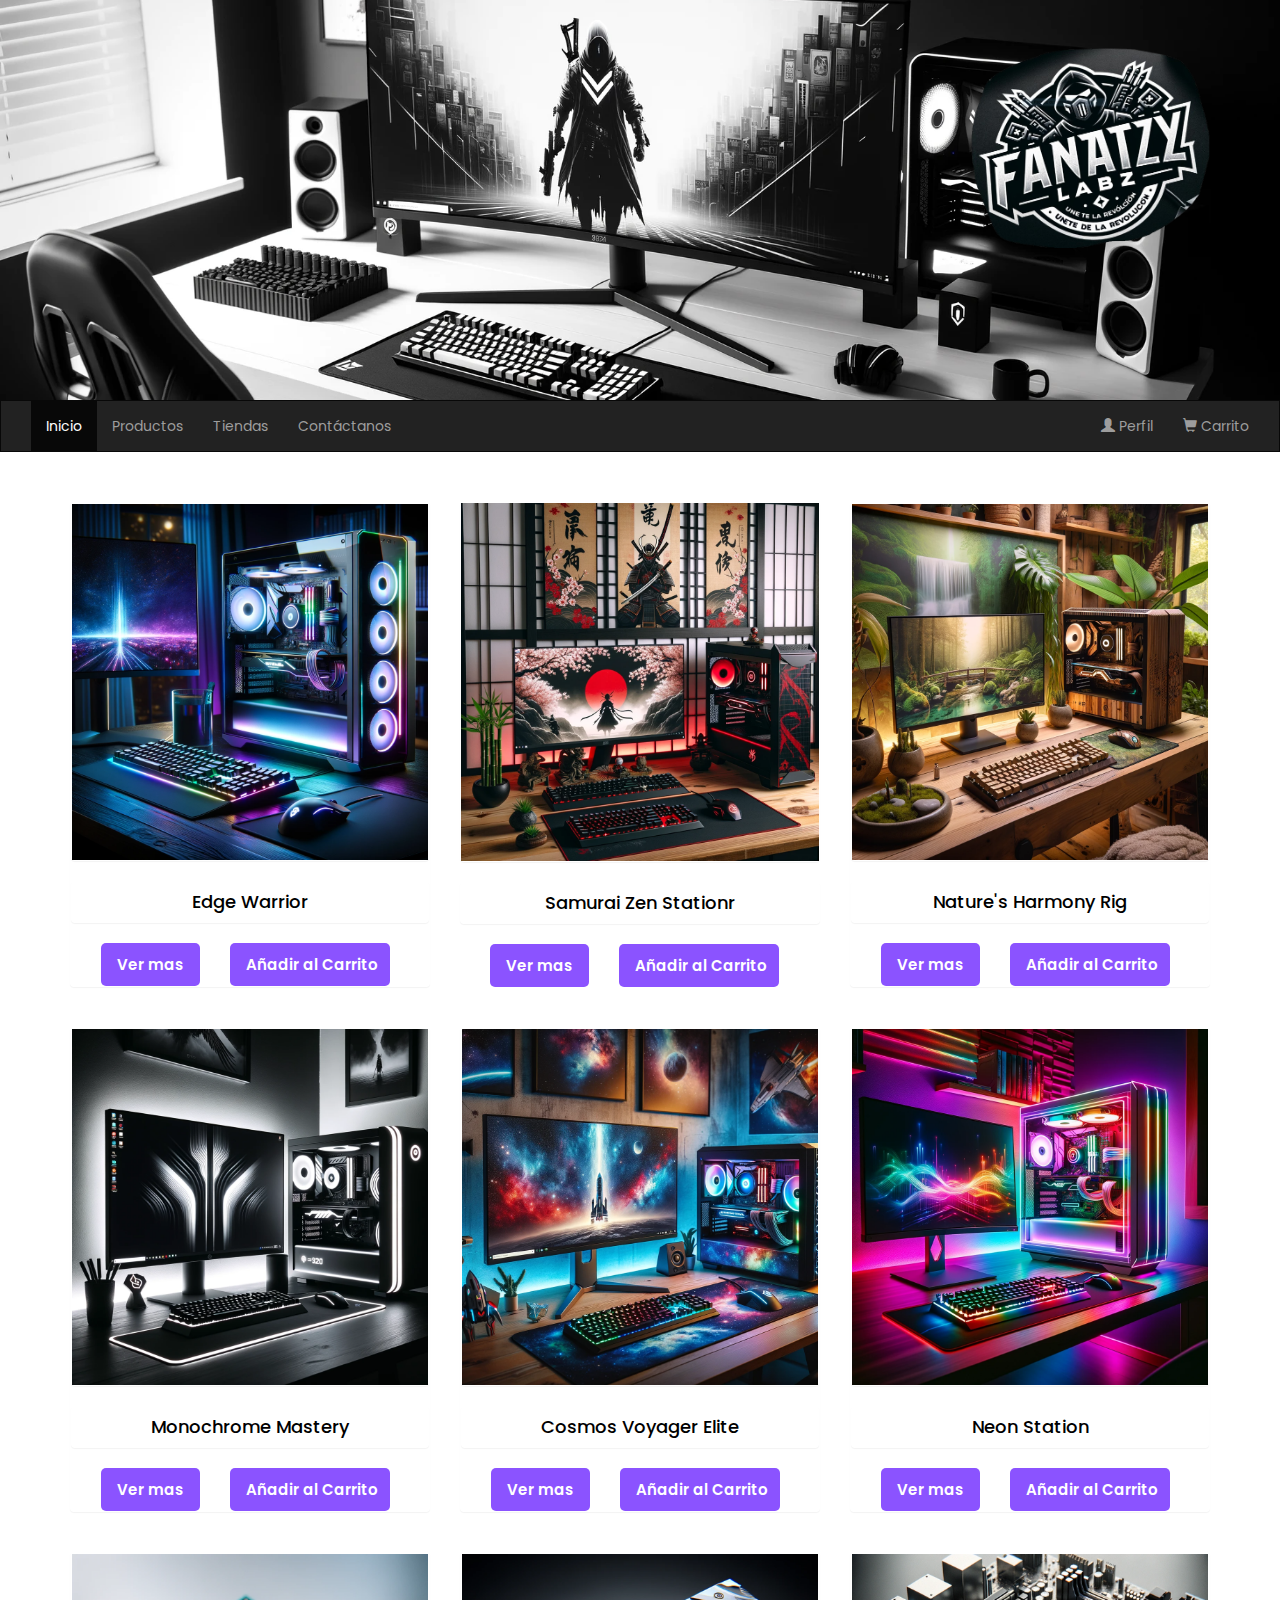
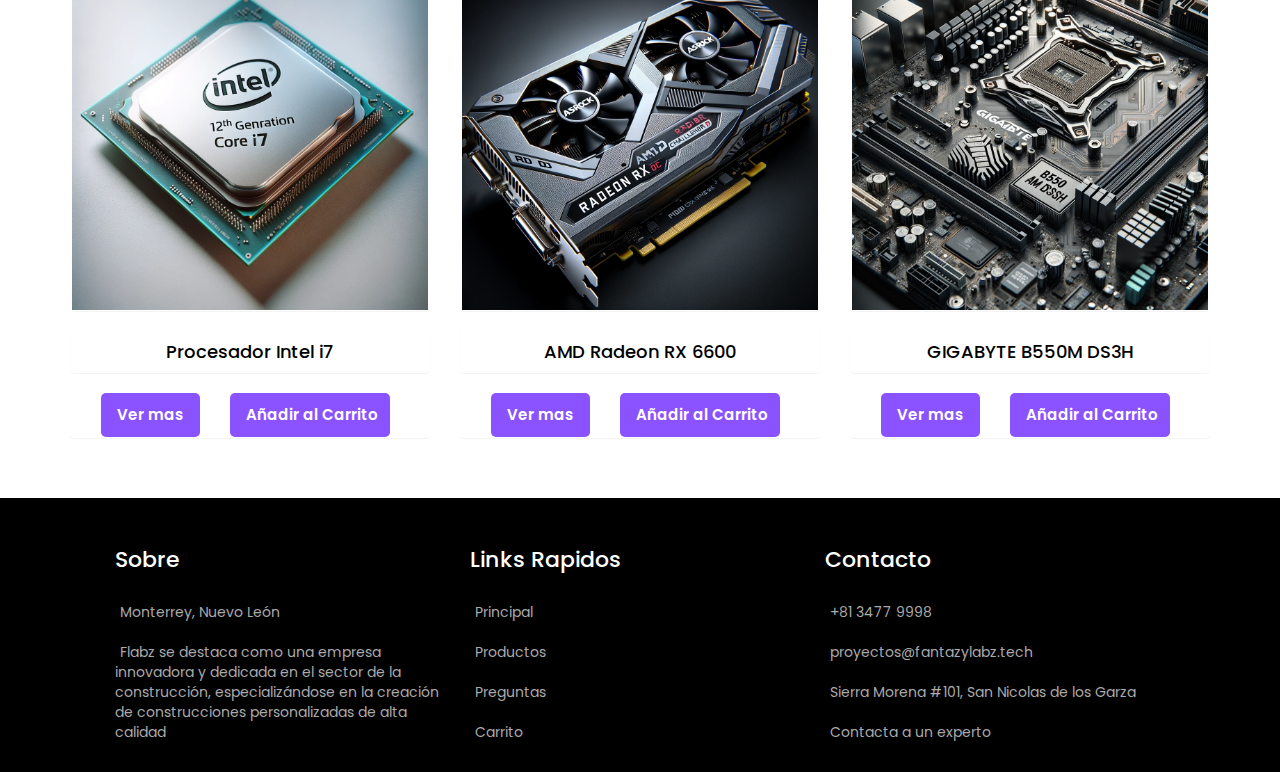
<file: Flabz ecommerce/index.html>
<!DOCTYPE html>
<html lang="en">
<head>
  <title>FantazyLabzShop</title>
  <meta charset="utf-8">
  <meta name="viewport" content="width=device-width, initial-scale=1">
  <link rel="stylesheet" href="https://maxcdn.bootstrapcdn.com/bootstrap/3.4.1/css/bootstrap.min.css">
  <script src="https://ajax.googleapis.com/ajax/libs/jquery/3.7.1/jquery.min.js"></script>
  <script src="https://maxcdn.bootstrapcdn.com/bootstrap/3.4.1/js/bootstrap.min.js"></script>
  <link rel="stylesheet" href="csss/footer.css">
  <link rel="shortcut icon" href="img/logo.jpg">
  <style>
    /* Remove the navbar's default rounded borders and increase the bottom margin */ 
    .navbar {
      margin-bottom: 50px;
      border-radius: 0;
    }
    
    /* Remove the jumbotron's default bottom margin */ 
     .jumbotron {
      margin-bottom: 0;
    }
   
    .logo {
    float: right;
}

    /* Add a gray background color and some padding to the footer */
    footer {
      background-color: #f2f2f2;
      padding: 25px;
    }

   
        .jumbotron {
            background-image: url('img/back1.png');
            background-size: cover;
            background-position: center;
            color: white;
            height: 400px;
          
        }

        .footer-text {
          text-align: center;
          color: black;
        }

        .button {
    width: 160px; /* Ancho predeterminado */
    display: flex;
    margin-left: 30px; /* Margen izquierdo predeterminado */
    align-items: center;
}

/* Consulta de medios para dispositivos móviles */
@media (max-width: 600px) {
    .button {
        width: 140px; /* Ancho más pequeño para móviles */
        margin-left: 15px; /* Menor margen izquierdo para móviles */
        align-items: center;
    }
}

/* Puedes añadir más consultas de medios para diferentes rangos de tamaño */
@media (max-width: 1024px) {
    .button {
        width: 140px; /* Ancho ajustado para tablets */
        margin-left: 15px; /* Margen izquierdo ajustado para tablets */
    }
}

  </style>
</head>
<body>


<div class="jumbotron">
  <div class="container text-center">  
    <a class="logo" href="./index.html"><img src="img/logo2.png" alt="" width=auto height="200" /></a>   
  </div>
</div>

<nav class="navbar navbar-inverse">
  <div class="container-fluid">
    <div class="navbar-header">
      <button type="button" class="navbar-toggle" data-toggle="collapse" data-target="#myNavbar">
        <span class="icon-bar"></span>
        <span class="icon-bar"></span>
        <span class="icon-bar"></span>                        
      </button>
    </div>
    <div class="collapse navbar-collapse" id="myNavbar">
      <ul class="nav navbar-nav">
        <li class="active"><a href="#">Inicio</a></li>
        <li><a href="#">Productos</a></li>
        <li><a href="#">Tiendas</a></li>
        <li><a href="#">Contáctanos</a></li>
      </ul>
      <ul class="nav navbar-nav navbar-right">
        <li><a href="#"><span class="glyphicon glyphicon-user"></span> Perfil</a></li>
        <li><a href="#"><span class="glyphicon glyphicon-shopping-cart"></span> Carrito</a></li>
        
      </ul>
    </div>
  </div>
</nav>

<div class="container">    
  <div class="row">
    <div class="col-sm-4">
      <div class="panel">
        <div class="panel"><img src="img/pc1.png" class="img-responsive" style="width:100%" alt="Image"></div>
        <div class="panel"><h4 class="footer-text">Edge Warrior</h4></div>
        <div class="button">
          <button type="button" class="btn btn-outline-secondary">Ver mas</button>
          <div class="button">
            <button type="button" class="btn btn-outline-secondary">Añadir al Carrito</button>
          </div>
        </div>
      </div>
    </div>
    
    <div class="col-sm-4"> 
      <div class="panelt">
        <div class="panel"><img src="img/pc2.png" class="img-responsive" style="width:100%" alt="Image"></div>
        <div class="panel"><h4 class="footer-text">Samurai Zen Stationr</h4></div>
        <div class="button">
          <button type="button" class="btn btn-outline-secondary">Ver mas</button>
          <div class="button">
            <button type="button" class="btn btn-outline-secondary">Añadir al Carrito</button>
          </div>
        </div>
      </div>
    </div>
    
    <div class="col-sm-4"> 
      <div class="panel">
        <div class="panel"><img src="img/pc3.png" class="img-responsive" style="width:100%" alt="Image"></div>
        <div class="panel"><h4 class="footer-text">Nature's Harmony Rig</h4></div>
        <div class="button">
          <button type="button" class="btn btn-outline-secondary">Ver mas</button>
          <div class="button">
            <button type="button" class="btn btn-outline-secondary">Añadir al Carrito</button>
          </div>
        </div>
      </div>
    </div>
  </div>
</div><br>

<div class="container">    
  <div class="row">
    <div class="col-sm-4">
      <div class="panel">
        <div class="panel"><img src="img/pc4.png" class="img-responsive" style="width:100%" alt="Image"></div>
        <div class="panel"><h4 class="footer-text">Monochrome Mastery</h4></div>
        <div class="button">
          <button type="button" class="btn btn-outline-secondary">Ver mas</button>
          <div class="button">
            <button type="button" class="btn btn-outline-secondary">Añadir al Carrito</button>
          </div>
        </div>
      </div>
    </div>
    <div class="col-sm-4"> 
      <div class="panel">
        <div class="panel"><img src="img/pc5.png" class="img-responsive" style="width:100%" alt="Image"></div>
        <div class="panel"><h4 class="footer-text">Cosmos Voyager Elite</h4></div>
        <div class="button">
          <button type="button" class="btn btn-outline-secondary">Ver mas</button>
          <div class="button">
            <button type="button" class="btn btn-outline-secondary">Añadir al Carrito</button>
          </div>
        </div>
      </div>
    </div>
    <div class="col-sm-4"> 
      <div class="panel">
        <div class="panel"><img src="img/pc6.png" class="img-responsive" style="width:100%" alt="Image"></div>
        <div class="panel"><h4 class="footer-text">Neon Station</h4></div>
        <div class="button">
          <button type="button" class="btn btn-outline-secondary">Ver mas</button>
          <div class="button">
            <button type="button" class="btn btn-outline-secondary">Añadir al Carrito</button>
          </div>
        </div>
      </div>
    </div>
  </div>
</div><br>

<div class="container">    
  <div class="row">
    <div class="col-sm-4">
      <div class="panel">
        <div class="panel"><img src="img/comp1.png" class="img-responsive" style="width:100%" alt="Image"></div>
        <div class="panel"><h4 class="footer-text">Procesador Intel i7</h4></div>
        <div class="button">
          <button type="button" class="btn btn-outline-secondary">Ver mas</button>
          <div class="button">
            <button type="button" class="btn btn-outline-secondary">Añadir al Carrito</button>
          </div>
        </div>
      </div>
    </div>
    <div class="col-sm-4"> 
      <div class="panel">
        <div class="panel"><img src="img/comp2.png" class="img-responsive" style="width:100%" alt="Image"></div>
        <div class="panel"><h4 class="footer-text">AMD Radeon RX 6600</h4> 
        </div>
        <div class="button">
          <button type="button" class="btn btn-outline-secondary">Ver mas</button>
          <div class="button">
            <button type="button" class="btn btn-outline-secondary">Añadir al Carrito</button>
          </div>
        </div>
      </div>
    </div>
    <div class="col-sm-4"> 
      <div class="panel">
        <div class="panel"><img src="img/comp3.png" class="img-responsive" style="width:100%" alt="Image"></div>
        <div class="panel"><h4 class="footer-text">GIGABYTE B550M DS3H</h4>
        </div>
        <div class="button">
          <button type="button" class="btn btn-outline-secondary">Ver mas</button>
          <div class="button">
            <button type="button" class="btn btn-outline-secondary">Añadir al Carrito</button>
          </div>
        </div>
      </div>
    </div>
  </div>
</div><br><br>

<a name="footer"></a>
<section class="footer" id="footer">

    <div class="box-container">

        <div class="box" data-aos="fade-right">
            <h3>Sobre</h3>
            <a><i class="fas fa-map-marker-alt"></i> Monterrey, Nuevo León</a>
            <a><i class="fas fa-map-marker-alt"></i> Flabz se destaca como una empresa innovadora y dedicada en el sector de la construcción, especializándose en la creación de construcciones personalizadas de alta calidad</a>
            
        </div>

        <div class="box" data-aos="fade-down">
            <h3>Links Rapidos</h3>
            <a href="#"><i class="fas fa-arrow-right"></i> Principal</a>
            <a href="#"><i class="fas fa-arrow-right"></i> Productos</a>
            <a href="#"><i class="fas fa-arrow-right"></i> Preguntas</a>
            <a href="#"><i class="fas fa-arrow-right"></i> Carrito</a>
        </div>

        <div class="box" data-aos="fade-up">
            <h3>Contacto</h3>
            <a href="#"><i class="fas fa-phone"></i> +81 3477 9998</a>
            <a href="#">
                <i class="fas fa-envelope"></i> proyectos@fantazylabz.tech
            </a>
            <a href="https://www.google.com/maps/@25.7040763,-100.2648647,3a,75y,106.06h,90t/data=!3m6!1e1!3m4!1s0x3tFm9JQxZZjhEJujPwHw!2e0!7i16384!8i8192?entry=ttu">
                <i class="fas fa-map-marker-alt"></i> Sierra Morena #101, San
                Nicolas de los Garza
            </a>
            <a href="#" onclick="event.preventDefault(); openForm();">
              <i class="fas fa-arrow-right"></i> Contacta a un experto
              <i class="fa-solid fa-angle-down" id="open-form"></i>
          </a>
          

</body>
</html>
</file>
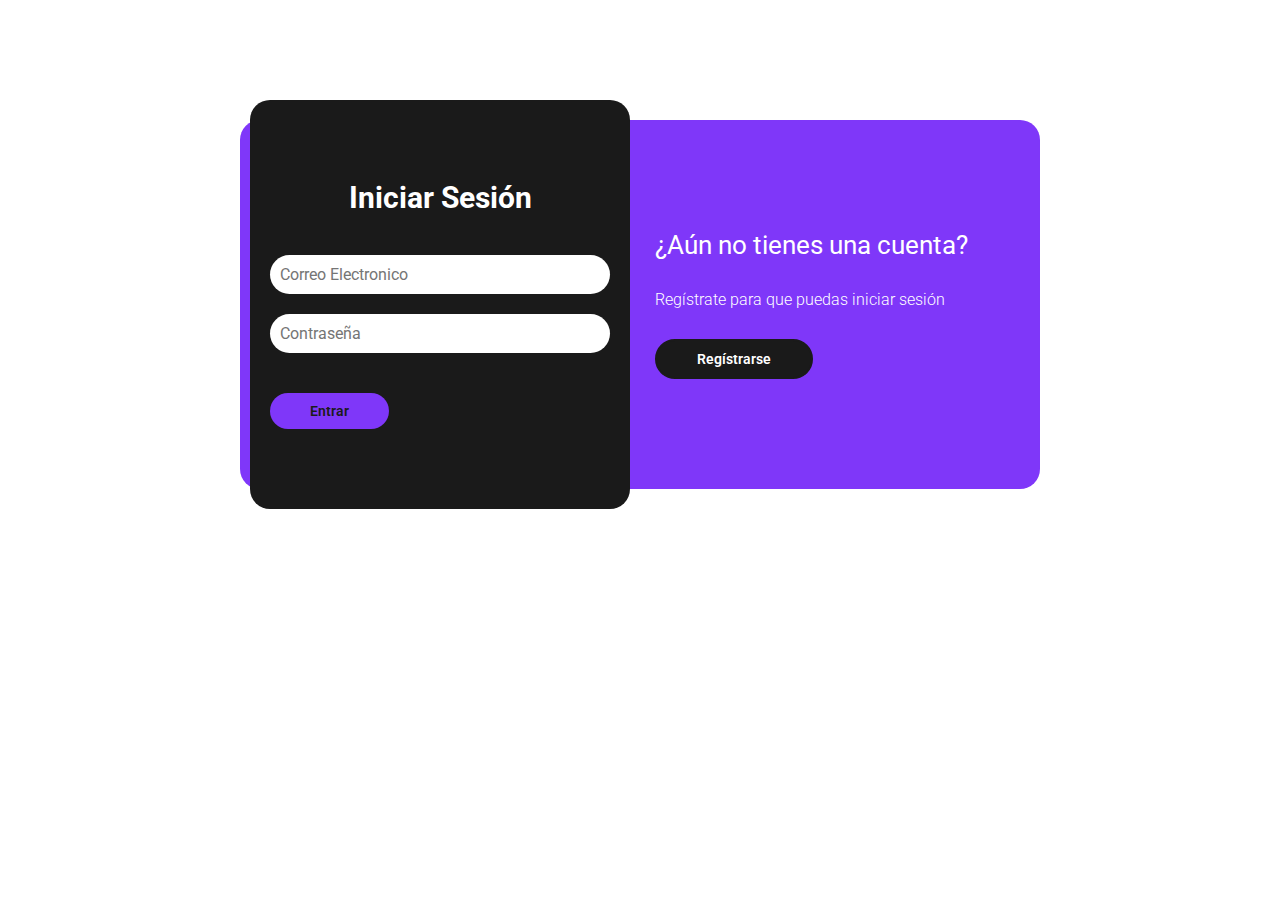
<file: login.html>
<!DOCTYPE html>
<html lang="en">
<head>
    <meta charset="UTF-8">
    <meta name="viewport" content="width=device-width, initial-scale=1.0">
    <title>FANTAZY LABZ SHOP</title>
    <link rel="shortcut icon" href="./assets/images/icono.png">
    
    <link href="https://fonts.googleapis.com/css2?family=Roboto:ital,wght@0,100;0,300;0,400;0,500;0,700;0,900;1,100;1,300;1,400;1,500;1,700;1,900&display=swap" rel="stylesheet">


    <link rel="stylesheet" href="assets/css/login.css">
</head>
<body>

        <main>

            <div class="contenedor__todo">
                <div class="caja__trasera">
                    <div class="caja__trasera-login">
                        <h3>¿Ya tienes una cuenta?</h3>
                        <p>Inicia sesión para entrar en la página</p>
                        <button id="btn__iniciar-sesion">Iniciar Sesión</button>
                    </div>
                    <div class="caja__trasera-register">
                        <h3>¿Aún no tienes una cuenta?</h3>
                        <p>Regístrate para que puedas iniciar sesión</p>
                        <button id="btn__registrarse">Regístrarse</button>
                    </div>
                </div>

                <!--Formulario de Login y registro-->
                <div class="contenedor__login-register">
                    <!--Login-->
                    <form action="php/login_usuario_be.php" method="POST" class="formulario__login">
                        <h2>Iniciar Sesión</h2>
                        <input type="text" placeholder="Correo Electronico" name="correo">
                        <input type="password" placeholder="Contraseña" name="contrasena">
                        <button>Entrar</button>
                    </form>

                    <!--Register-->
                    <form action="php/registro_usuario_be.php" method="POST" class="formulario__register">
                        <h2>Regístrarse</h2>
                        <input type="text" placeholder="Nombre completo" name="nombre_completo">
                        <input type="text" placeholder="Correo Electronico" name="correo">
                        <input type="text" placeholder="Usuario" name="usuario">
                        <input type="password" placeholder="Contraseña" name="contrasena">
                        <button>Regístrarse</button>
                    </form>
                </div>
            </div>

        </main>

        <script src="assets/js/script.js"></script>
</body>
</html>
</file>
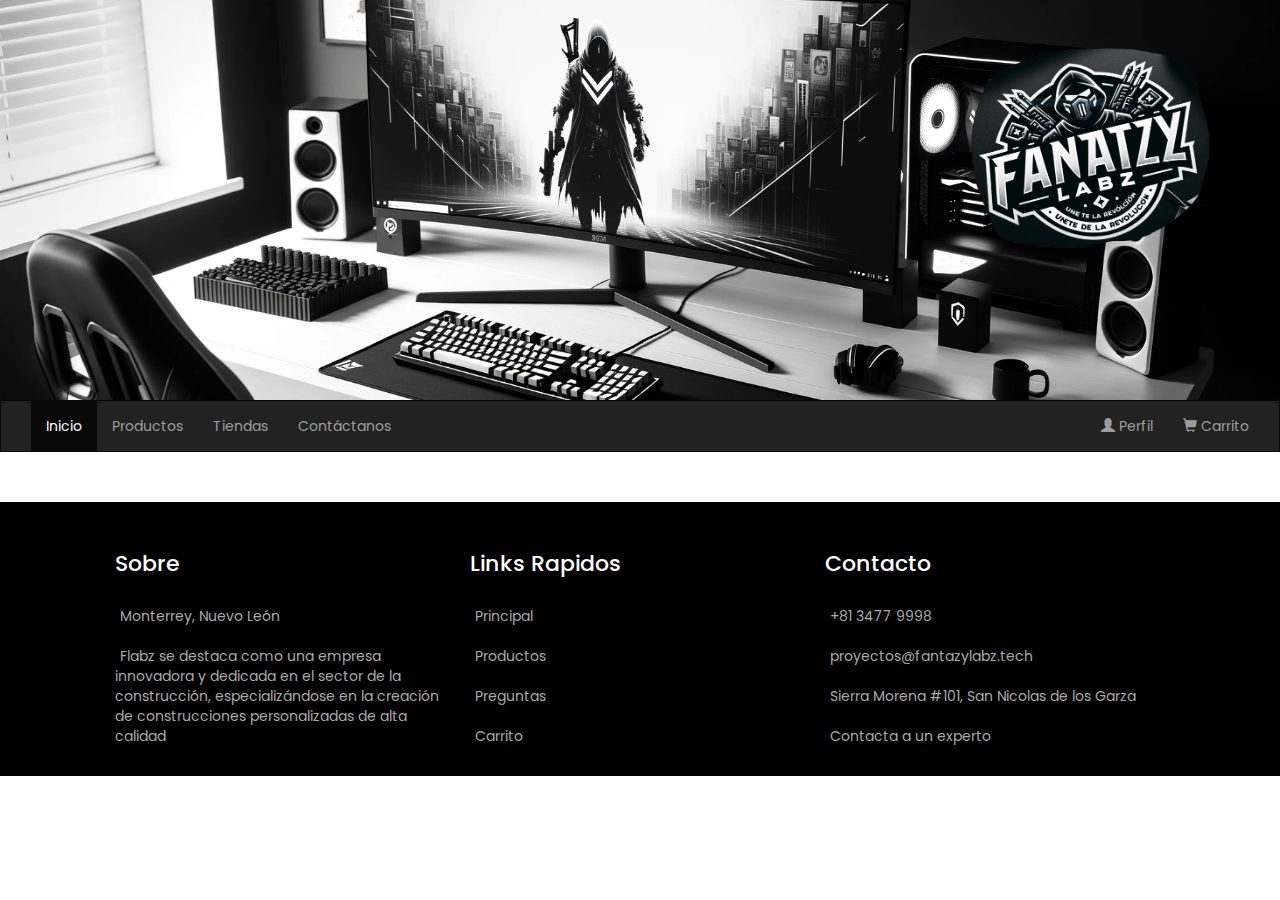
<file: Flabz ecommerce/contacanos.html>
<!DOCTYPE html>
<html lang="en">
<head>
  <title>FantazyLabzShop</title>
  <meta charset="utf-8">
  <meta name="viewport" content="width=device-width, initial-scale=1">
  <link rel="stylesheet" href="https://maxcdn.bootstrapcdn.com/bootstrap/3.4.1/css/bootstrap.min.css">
  <script src="https://ajax.googleapis.com/ajax/libs/jquery/3.7.1/jquery.min.js"></script>
  <script src="https://maxcdn.bootstrapcdn.com/bootstrap/3.4.1/js/bootstrap.min.js"></script>
  <link rel="stylesheet" href="csss/footer.css">
  <link rel="shortcut icon" href="img/logo.jpg">
  <style>
    /* Remove the navbar's default rounded borders and increase the bottom margin */ 
    .navbar {
      margin-bottom: 50px;
      border-radius: 0;
    }
    
    /* Remove the jumbotron's default bottom margin */ 
     .jumbotron {
      margin-bottom: 0;
    }
   
    .logo {
    float: right;
}

    /* Add a gray background color and some padding to the footer */
    footer {
      background-color: #f2f2f2;
      padding: 25px;
    }

   
        .jumbotron {
            background-image: url('img/back1.png');
            background-size: cover;
            background-position: center;
            color: white;
            height: 400px;
          
        }

        .footer-text {
          text-align: center;
          color: black;
        }

        .button {
    width: 160px; /* Ancho predeterminado */
    display: flex;
    margin-left: 30px; /* Margen izquierdo predeterminado */
    align-items: center;
}

/* Consulta de medios para dispositivos móviles */
@media (max-width: 600px) {
    .button {
        width: 140px; /* Ancho más pequeño para móviles */
        margin-left: 15px; /* Menor margen izquierdo para móviles */
        align-items: center;
    }
}

/* Puedes añadir más consultas de medios para diferentes rangos de tamaño */
@media (max-width: 1024px) {
    .button {
        width: 140px; /* Ancho ajustado para tablets */
        margin-left: 15px; /* Margen izquierdo ajustado para tablets */
    }
}

  </style>
</head>
<body>


<div class="jumbotron">
  <div class="container text-center">  
    <a class="logo" href="./index.html"><img src="img/logo2.png" alt="" width=auto height="200" /></a>   
  </div>
</div>

<nav class="navbar navbar-inverse">
  <div class="container-fluid">
    <div class="navbar-header">
      <button type="button" class="navbar-toggle" data-toggle="collapse" data-target="#myNavbar">
        <span class="icon-bar"></span>
        <span class="icon-bar"></span>
        <span class="icon-bar"></span>                        
      </button>
    </div>
    <div class="collapse navbar-collapse" id="myNavbar">
      <ul class="nav navbar-nav">
        <li class="active"><a href="#">Inicio</a></li>
        <li><a href="#">Productos</a></li>
        <li><a href="#">Tiendas</a></li>
        <li><a href="#">Contáctanos</a></li>
      </ul>
      <ul class="nav navbar-nav navbar-right">
        <li><a href="#"><span class="glyphicon glyphicon-user"></span> Perfil</a></li>
        <li><a href="#"><span class="glyphicon glyphicon-shopping-cart"></span> Carrito</a></li>
        
      </ul>
    </div>
  </div>
</nav>



<a name="footer"></a>
<section class="footer" id="footer">

    <div class="box-container">

        <div class="box" data-aos="fade-right">
            <h3>Sobre</h3>
            <a><i class="fas fa-map-marker-alt"></i> Monterrey, Nuevo León</a>
            <a><i class="fas fa-map-marker-alt"></i> Flabz se destaca como una empresa innovadora y dedicada en el sector de la construcción, especializándose en la creación de construcciones personalizadas de alta calidad</a>
            
        </div>

        <div class="box" data-aos="fade-down">
            <h3>Links Rapidos</h3>
            <a href="#"><i class="fas fa-arrow-right"></i> Principal</a>
            <a href="#"><i class="fas fa-arrow-right"></i> Productos</a>
            <a href="#"><i class="fas fa-arrow-right"></i> Preguntas</a>
            <a href="#"><i class="fas fa-arrow-right"></i> Carrito</a>
        </div>

        <div class="box" data-aos="fade-up">
            <h3>Contacto</h3>
            <a href="#"><i class="fas fa-phone"></i> +81 3477 9998</a>
            <a href="#">
                <i class="fas fa-envelope"></i> proyectos@fantazylabz.tech
            </a>
            <a href="https://www.google.com/maps/@25.7040763,-100.2648647,3a,75y,106.06h,90t/data=!3m6!1e1!3m4!1s0x3tFm9JQxZZjhEJujPwHw!2e0!7i16384!8i8192?entry=ttu">
                <i class="fas fa-map-marker-alt"></i> Sierra Morena #101, San
                Nicolas de los Garza
            </a>
            <a href="#" onclick="event.preventDefault(); openForm();">
              <i class="fas fa-arrow-right"></i> Contacta a un experto
              <i class="fa-solid fa-angle-down" id="open-form"></i>
          </a>
          

</body>
</html>
</file>
<file: Flabz ecommerce/csss/footer.css>
@import url('https://fonts.googleapis.com/css2?family=Poppins:wght@100;300;400;500;600&display=swap');

:root{
    --main-color:#8B53FF;
    --black:#141215;
}

*{
    font-family: 'Poppins', sans-serif;
    margin:0; padding:0;
    box-sizing: border-box;
    outline: none; border:none;
    text-decoration: none;
    transition: all .2s linear;
    transition: width none;
}

html{
    font-size: 62.5%;
    overflow-x: hidden;
    scroll-behavior: smooth;
    scroll-padding-top: 7rem;
}

html::-webkit-scrollbar{
    width: 1rem;
}

html::-webkit-scrollbar-track{
    background: var(--black);
}

html::-webkit-scrollbar-thumb{
    background: var(--main-color);
}

body{
    overflow-x: hidden;
    
}

section{
    padding:2rem 9%;
}








.blogs .box-container{
    display: grid;
    grid-template-columns: repeat(2, minmax(30rem, 1fr));
    gap:1.5rem;
  }

.blogs .box-container .box .imagenes{
    height:25rem;
    width:100%;
    overflow: hidden;
}

.blogs .box-container .box .imagenes img{
    height:100%;
    width:100%;
    object-fit: cover;
}

.blogs .box-container .box:hover .imagenes img{
    transform: scale(1.2);
}

.blogs .box-container .box .content{
    padding:2rem;
    background: #222;
}

.blogs .box-container .box .content h3{
    font-size: 2.5rem;
    color:var(--main-color);
    line-height: 1.8;
}

.blogs .box-container .box .content p{
    font-size: 1.5rem;
    color:#fff;
    line-height: 2;
}

.blogs .box-container .box .content .icons{
    margin-top: 2rem;
    padding-top: 2rem;
    border-top: .1rem solid #fff3;
    display: flex;
    align-items: center;
    justify-content: space-between;
}

.blogs .box-container .box .content .icons a{
    font-size: 1.4rem;
    color:var(--main-color);
}

.blogs .box-container .box .content .icons a:hover{
    color:#fff;
}

.blogs .box-container .box .content .icons a i{
    padding-right: .5rem;
}



.footer{
    background: #000;
}

.footer .box-container{
    display: grid;
    grid-template-columns: repeat(auto-fit, minmax(25rem, 1fr));
    gap:1.5rem;
}

.footer .box-container .box h3{
    font-size: 2.2rem;
    color:#fff;
    padding:1rem 0;
}

.footer .box-container .box a{
    font-size: 1.4rem;
    color:#aaa;
    padding:1rem 0;
    display: block;
}

.footer .box-container .box a:hover{
    color:var(--main-color);
}

.footer .box-container .box a i{
    padding-right: .5rem;
    color:var(--main-color);
}

.footer .box-container .box a:hover i{
    padding-right: 2rem;
    color:#fff;
}

.footer .credit{
    padding:1rem;
    padding-top: 2.5rem;
    margin-top: 2.5rem;
    border-top:.1rem solid #fff3;
    font-size: 2rem;
    color:#aaa;
    text-align: center;
}

.footer .credit span{
    color:var(--main-color);
}

.footer .box-container .box h3 {
    font-size: 2.2rem;
    color: #fff;
    padding: 1rem 0;
}

.footer .box-container .box a {
    font-size: 1.4rem;
    color: #aaa;
    padding: 1rem 0;
    display: block;
}

.footer .box-container .box a:hover {
    color: var(--main-color);
}

.footer .box-container .box a i {
    padding-right: .5rem;
    color: var(--main-color);
}

.footer .box-container .box a:hover i {
    padding-right: 2rem;
    color: #fff;
}

.footer .credit {
    padding: 1rem;
    padding-top: 2.5rem;
    margin-top: 2.5rem;
    border-top: .1rem solid #fff3;
    font-size: 2rem;
    color: #aaa;
    text-align: center;
}

.footer .credit span {
    color: var(--main-color);
}

.form-popup {
    position: fixed;
    top: 0;
    left: 0;
    width: 100%;
    height: 100%;
    background: rgba(0, 0, 0, .5);
    z-index: 999;
}

.form-popup-content {
    position: absolute;
    top: 50%;
    left: 50%;
    transform: translate(-50%, -50%);
    width: 500px;
    padding: 25px;
    border-radius: 10px;
    background: #fff;
}

h2 {
    text-align: center;
    font-size: 2.5rem;
    font-weight: 600;
}

.input-group {
    margin-bottom: 1rem;
}

label {
    font-size: 1.2rem;
    font-weight: 600;
}

input, textarea {
    width: 100%;
    padding: 10px;
    border-radius: 5px;
    border: 1px solid #ccc;
    outline: none;
}

textarea {
    height: 100px;
}

.btn {
    width: 100%;
    padding: 10px 15px;
    border-radius: 5px;
    background-color: #8B53FF;
    color: #fff;
    font-size: 1.5rem;
    font-weight: 600;
    cursor: pointer;
}

.btn:hover {
    background-color: #8B53FF;
}

.close-form {
    position: absolute;
    top: 10px;
    right: 10px;
    font-size: 1.5rem;
    font-weight: 600;
    cursor: pointer;
}

.close-form:hover {
    color: #fff;
}

.footer .box-container {
    display: grid;
    grid-template-columns: repeat(auto-fit, minmax(25rem, 1fr));
    grid-gap: 1.5rem;
}
















/* media queries  */

@media (max-width:991px){

    html{
        font-size:55%;
    }

    .header{
        padding:2rem;
    }

    .header.active{
        padding:2rem;
    }

    section{
        padding:2rem;
    }

}

@media (max-width:768px){

    #menu-btn{
        display: inline-block;
    }

    .header .search-form{
        width:90%;
    }

    .header .navbar{
        position: absolute;
        top:99%; left:0; right:0;
        background:#222;
        clip-path: polygon(0 0, 100% 0, 100% 0, 0 0);
    }

    .header .navbar.active{
        clip-path: polygon(0 0, 100% 0, 100% 100%, 0% 100%);
    }

    .header .navbar a{
        display: block;
        margin:2rem;
        font-size: 2rem;
    }

}

@media (max-width:450px){

    html{
        font-size:50%;
    }

    .principal .principal-slider .swiper-button-next,
    .principal .principal-slider .swiper-button-prev{
        display: none;
    }

}
</file>
<file: assets/css/login.css>
*{
    margin: 0;
    padding: 0;
    box-sizing: border-box;
    text-decoration: none;
    font-family: 'Roboto', sans-serif;
}

main{
    width: 100%;
    padding: 20px;
    margin: auto;
    margin-top: 100px;
}

.contenedor__todo{
    width: 100%;
    max-width: 800px;
    margin: auto;
    position: relative;
}

.caja__trasera{
    width: 100%;
    padding: 10px 20px;
    display: flex;
    justify-content: center;
    -webkit-backdrop-filter: blur(10px);
    backdrop-filter: blur(10px);
    background-color: #7F37F9;
    border-radius: 20px;
}

.caja__trasera div{
    margin: 100px 40px;
    color: #7F37F9;
    transition: all 500ms;
    border-radius: 20px;
}


.caja__trasera div p,
.caja__trasera button{
    margin-top: 30px;
    border-radius: 20px;
}

.caja__trasera div h3{
    color: rgb(255, 255, 255);
    font-weight: 400;
    font-size: 26px;
}


.caja__trasera div p{
    color: rgb(255, 255, 255);
    font-size: 16px;
    font-weight: 300;
}

.caja__trasera button{
    padding: 10px 40px;
    border: 2px solid #1A1A1A;
    font-size: 14px;
    background: #1A1A1A;
    font-weight: 600;
    cursor: pointer;
    color: #ffffff;
    outline: none;
    transition: all 300ms;
    border-radius: 20px;
}

.caja__trasera button:hover{
    background: #1A1A1A;
    color: #ffffff;
    border-radius: 20px;
}

/*Formularios*/

.contenedor__login-register{
    display: flex;
    align-items: center;
    width: 100%;
    max-width: 380px;
    position: relative;
    top: -185px;
    left: 10px;
    border-radius: 20px;

    /*La transicion va despues del codigo JS*/
    transition: left 500ms cubic-bezier(0.175, 0.885, 0.320, 1.275);
}

.contenedor__login-register form{
    width: 100%;
    padding: 80px 20px;
    background: #1A1A1A;
    position: absolute;
    border-radius: 20px;
}

.contenedor__login-register form h2{
    font-size: 30px;
    text-align: center;
    margin-bottom: 20px;
    color: #ffffff;
    
}

.contenedor__login-register form input{
    width: 100%;
    margin-top: 20px;
    padding: 10px;
    border: none;
    background: #ffffff;
    font-size: 16px;
    outline: none;
    border-radius: 20px;
}

.contenedor__login-register form button{
    padding: 10px 40px;
    margin-top: 40px;
    border: none;
    font-size: 14px;
    background: #7F37F9;
    font-weight: 600;
    cursor: pointer;
    color: #1B1B1B;
    outline: none;
    border-radius: 20px;
}


.formulario__login{
    opacity: 1;
    display: block;
}
.formulario__register{
    display: none;
}



@media screen and (max-width: 850px){

    main{
        margin-top: 50px;
    }

    .caja__trasera{
        max-width: 350px;
        height: 300px;
        flex-direction: column;
        margin: auto;
    }

    .caja__trasera div{
        margin: 0px;
        position: absolute;
    }


    /*Formularios*/

    .contenedor__login-register{
        top: -10px;
        left: -5px;
        margin: auto;
    }

    .contenedor__login-register form{
        position: relative;
    }
}
</file>
